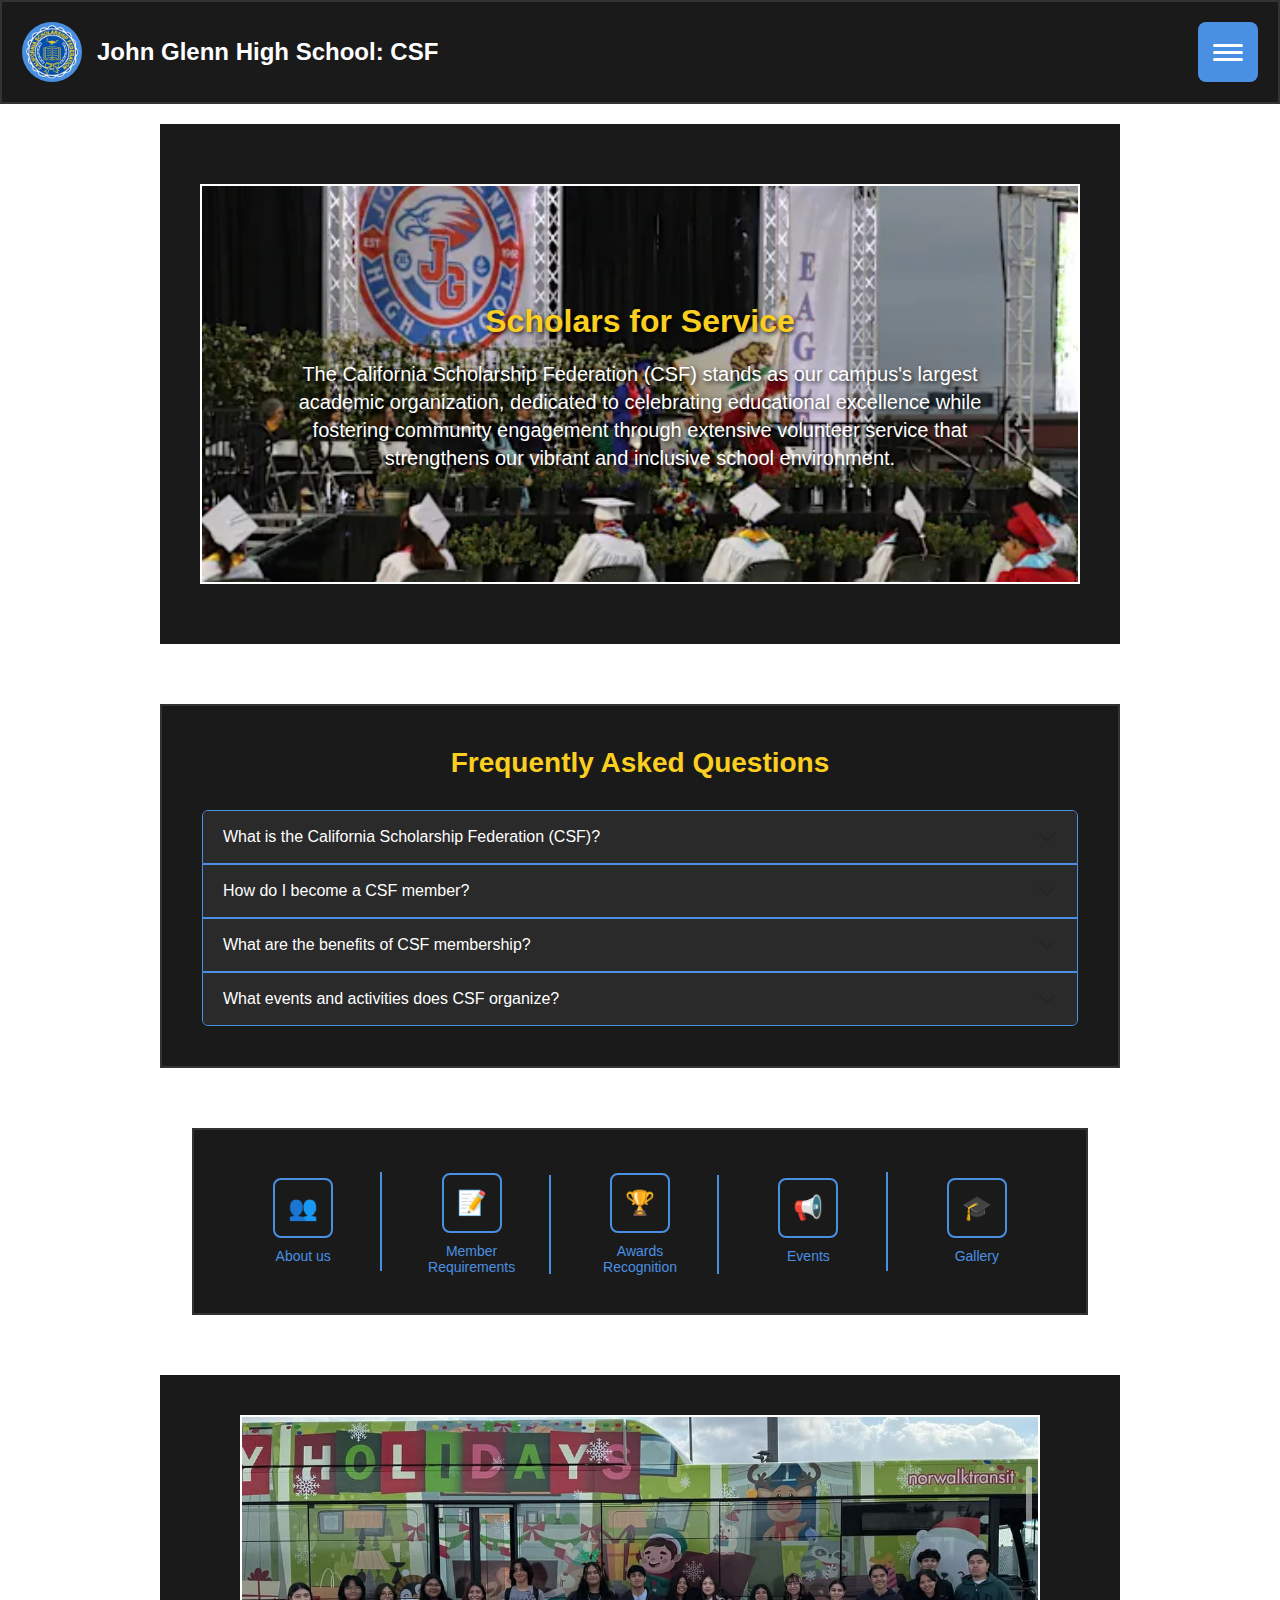
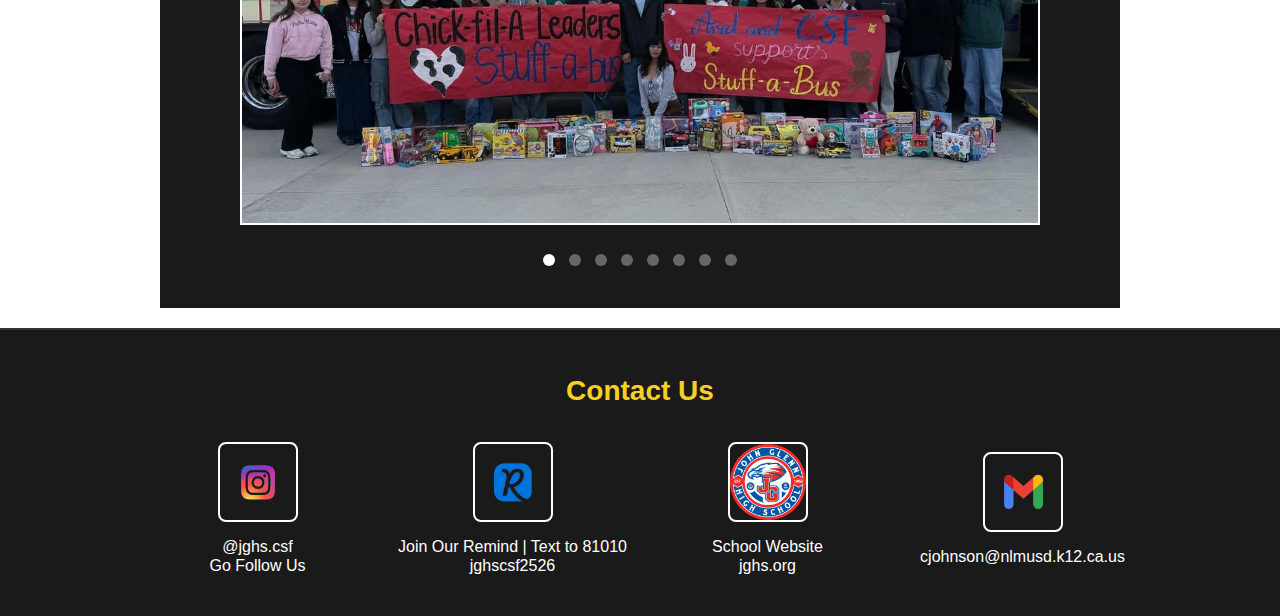
<file: index.html>
<!DOCTYPE html>
<html lang="en">
<head>
    <meta charset="UTF-8">
    <meta name="viewport" content="width=device-width, initial-scale=1.0">
    <meta name="description" content="CSF hub - Get to know cabinet, understand membership requirements, Updates and Reminders for events">
    <meta name="keywords" content="CSF, California Scholarship Federation, Membership Requirements">
    <meta name="author" content="Robert Santiago">
    <title>John Glenn CSF</title>
    <link href="https://cdnjs.cloudflare.com/ajax/libs/bootstrap/5.1.3/css/bootstrap.min.css" rel="stylesheet">
    <link rel="stylesheet" href="styles.css">
</head>
<body>
    <div class="page-container">
        <!-- Header -->
        <div class="header">
            <div class="logo-section">
                <div class="logo"></div>
                <div class="logo-text">John Glenn High School: CSF</div>
            </div>
            <div class="menu-icon" onclick="toggleMenu()">
                <div class="menu-line"></div>
                <div class="menu-line"></div>
                <div class="menu-line"></div>
            </div>
        </div>

        <!-- Navigation Menu -->
        <div class="nav-menu" id="navMenu">
            <div class="nav-menu-header">
                <div class="nav-menu-title">Navigation</div>
                <button class="close-btn" onclick="toggleMenu()">&times;</button>
            </div>
            <ul class="nav-menu-items">
                <li class="nav-menu-item">
                    <a href="index.html" class="nav-menu-link">Home</a>
                </li>
                <li class="nav-menu-item">
                    <a href="#" class="nav-menu-link">About Us</a>
                </li>
                <li class="nav-menu-item">
                    <a href="#" class="nav-menu-link">Member Requirements</a>
                </li>
                <li class="nav-menu-item">
                    <a href="#" class="nav-menu-link">Awards Recognition</a>
                </li>
                <li class="nav-menu-item">
                    <a href="calender.html" class="nav-menu-link">Events</a>
                </li>
                <li class="nav-menu-item">
                    <a href="gallery.html" class="nav-menu-link">Gallery</a>
                </li>
                <li class="nav-menu-item">
                    <a href="https://www.csf-cjsf.org/" target="_blank" class="nav-menu-link">CSF Official Site</a>
                </li>
                <li class="nav-menu-item">
                    <a href="form.html" class="nav-menu-link">Contact</a>
                </li>
            </ul>
        </div>

        <!-- Overlay -->
        <div class="overlay" id="overlay" onclick="toggleMenu()"></div>

        <!-- Main Content -->
        <div class="main-content">
            <!-- Mission Statement -->
            <div class="mission-section">
                <div class="mission-box">
                    <div class="mission-content">
                        <div class="mission-title">Scholars for Service</div>
                        <div class="mission-subtitle">The California Scholarship Federation (CSF) stands as our campus's largest academic organization, dedicated to celebrating educational excellence while fostering community engagement through extensive volunteer service that strengthens our vibrant and inclusive school environment.</div>
                    </div>
                </div>
            </div>

            <!-- Bootstrap Accordion Section -->
            <div class="accordion-section" style="background-color: #1a1a1a; padding: 40px; width: min(75%, 1200px); margin: 20px auto; border: 2px solid #333;">
                <h2 style="color: #fbcf20; text-align: center; margin-bottom: 30px; font-size: 28px; font-weight: bold;">Frequently Asked Questions</h2>
                <div class="accordion" id="csfAccordion">
                    <div class="accordion-item" style="background-color: #2a2a2a; border: 1px solid #4a90e2;">
                        <h2 class="accordion-header" id="headingOne">
                            <button class="accordion-button collapsed" type="button" data-bs-toggle="collapse" data-bs-target="#collapseOne" aria-expanded="false" aria-controls="collapseOne" style="background-color: #2a2a2a; color: white; border: none;">
                                What is the California Scholarship Federation (CSF)?
                            </button>
                        </h2>
                        <div id="collapseOne" class="accordion-collapse collapse" aria-labelledby="headingOne" data-bs-parent="#csfAccordion">
                            <div class="accordion-body" style="background-color: #333; color: white;">
                                The California Scholarship Federation is a statewide academic honor society that recognizes and encourages academic achievement among high school students. Our John Glenn chapter focuses on promoting scholarship, service, and leadership within our school community.
                            </div>
                        </div>
                    </div>
                    <div class="accordion-item" style="background-color: #2a2a2a; border: 1px solid #4a90e2;">
                        <h2 class="accordion-header" id="headingTwo">
                            <button class="accordion-button collapsed" type="button" data-bs-toggle="collapse" data-bs-target="#collapseTwo" aria-expanded="false" aria-controls="collapseTwo" style="background-color: #2a2a2a; color: white; border: none;">
                                How do I become a CSF member?
                            </button>
                        </h2>
                        <div id="collapseTwo" class="accordion-collapse collapse" aria-labelledby="headingTwo" data-bs-parent="#csfAccordion">
                            <div class="accordion-body" style="background-color: #333; color: white;">
                                To become a CSF member, you must maintain a qualifying GPA based on points earned from your grades (A=3 points, B=1 point). You need at least 10 points per semester from academic courses, with specific requirements for different grade levels. Additionally, you must complete community service hours each semester.
                            </div>
                        </div>
                    </div>
                    <div class="accordion-item" style="background-color: #2a2a2a; border: 1px solid #4a90e2;">
                        <h2 class="accordion-header" id="headingThree">
                            <button class="accordion-button collapsed" type="button" data-bs-toggle="collapse" data-bs-target="#collapseThree" aria-expanded="false" aria-controls="collapseThree" style="background-color: #2a2a2a; color: white; border: none;">
                                What are the benefits of CSF membership?
                            </button>
                        </h2>
                        <div id="collapseThree" class="accordion-collapse collapse" aria-labelledby="headingThree" data-bs-parent="#csfAccordion">
                            <div class="accordion-body" style="background-color: #333; color: white;">
                                CSF membership provides recognition of academic achievement, leadership opportunities, community service experiences, networking with other high-achieving students, and eligibility for CSF scholarships. Members also receive special recognition at graduation and on transcripts.
                            </div>
                        </div>
                    </div>
                    <div class="accordion-item" style="background-color: #2a2a2a; border: 1px solid #4a90e2;">
                        <h2 class="accordion-header" id="headingFour">
                            <button class="accordion-button collapsed" type="button" data-bs-toggle="collapse" data-bs-target="#collapseFour" aria-expanded="false" aria-controls="collapseFour" style="background-color: #2a2a2a; color: white; border: none;">
                                What events and activities does CSF organize?
                            </button>
                        </h2>
                        <div id="collapseFour" class="accordion-collapse collapse" aria-labelledby="headingFour" data-bs-parent="#csfAccordion">
                            <div class="accordion-body" style="background-color: #333; color: white;">
                                Our CSF chapter organizes various activities including community service projects, educational field trips (like our popular San Diego Zoo trips), fundraising events, academic recognition ceremonies, and social gatherings for members. We also participate in statewide CSF conventions and competitions.
                            </div>
                        </div>
                    </div>
                </div>
            </div>

            <!-- Navigation Icons -->
            <div class="nav-icons">
                <div class="nav-container">
                    <a href="#" class="nav-item">
                        <div class="nav-icon">👥</div>
                        <div class="nav-label">About us</div>
                    </a>
                    <a href="form.html" class="nav-item">
                        <div class="nav-icon">📝</div>
                        <div class="nav-label">Member Requirements</div>
                    </a>
                    <a href="#" class="nav-item">
                        <div class="nav-icon">🏆</div>
                        <div class="nav-label">Awards <br> Recognition</div>
                    </a>
                    <a href="calender.html" class="nav-item">
                        <div class="nav-icon">📢</div>
                        <div class="nav-label">Events</div>
                    </a>
                    <a href="gallery.html" class="nav-item">
                        <div class="nav-icon">🎓</div>
                        <div class="nav-label">Gallery</div>
                    </a>
                </div>
            </div>

            <!-- Slideshow -->
            <div class="slideshow-section">
                <div class="slideshow-nav prev" onclick="previousSlide()">‹</div>
                <div class="slideshow-content">
                    <div class="slideshow-box">
                        <div class="slide slide-1 active"></div>
                        <div class="slide slide-2"></div>
                        <div class="slide slide-3"></div>
                        <div class="slide slide-4"></div>
                        <div class="slide slide-5"></div>
                        <div class="slide slide-6"></div>
                        <div class="slide slide-7"></div>
                        <div class="slide slide-8"></div>
                    </div>
                    <div class="slideshow-dots">
                        <div class="dot active" onclick="currentSlide(1)"></div>
                        <div class="dot" onclick="currentSlide(2)"></div>
                        <div class="dot" onclick="currentSlide(3)"></div>
                        <div class="dot" onclick="currentSlide(4)"></div>
                        <div class="dot" onclick="currentSlide(5)"></div>
                        <div class="dot" onclick="currentSlide(6)"></div>
                        <div class="dot" onclick="currentSlide(7)"></div>
                        <div class="dot" onclick="currentSlide(8)"></div>
                    </div>
                </div>
                <div class="slideshow-nav next" onclick="nextSlide()">›</div>
            </div>
        </div>

        <!-- Contact Section - Footer -->
        <div class="contact-section">
            <div class="contact-title">Contact Us</div>
            <div class="contact-items">
                <a href="https://www.instagram.com/jghs.csf/" target="_blank" class="contact-item">
                    <div class="contact-icon instagram">
                        <span style="display: none;">📷</span>
                    </div>
                    <div class="contact-label">@jghs.csf<br>Go Follow Us</div>
                </a>
                <a href="https://www.remind.com/" target="_blank" class="contact-item">
                    <div class="contact-icon remind">
                        <span style="display: none;">💬</span>
                    </div>
                    <div class="contact-label">Join Our Remind | Text to 81010<br>jghscsf2526</div>
                </a>
                <a href="https://jghs.org" target="_blank" class="contact-item">
                    <div class="contact-icon website">
                        <span style="display: none;">🌐</span>
                    </div>
                    <div class="contact-label">School Website<br>jghs.org</div>
                </a>
                <a href="mailto:cjohnson@nlmusd.k12.ca.us" class="contact-item">
                    <div class="contact-icon email">
                        <span></span>
                    </div>
                    <div class="contact-label">cjohnson@nlmusd.k12.ca.us</div>
                </a>
            </div>
        </div>
    </div>

    <script src="https://cdnjs.cloudflare.com/ajax/libs/bootstrap/5.1.3/js/bootstrap.bundle.min.js"></script>
    <script src="script.js"></script>
</body>
</html>
</file>
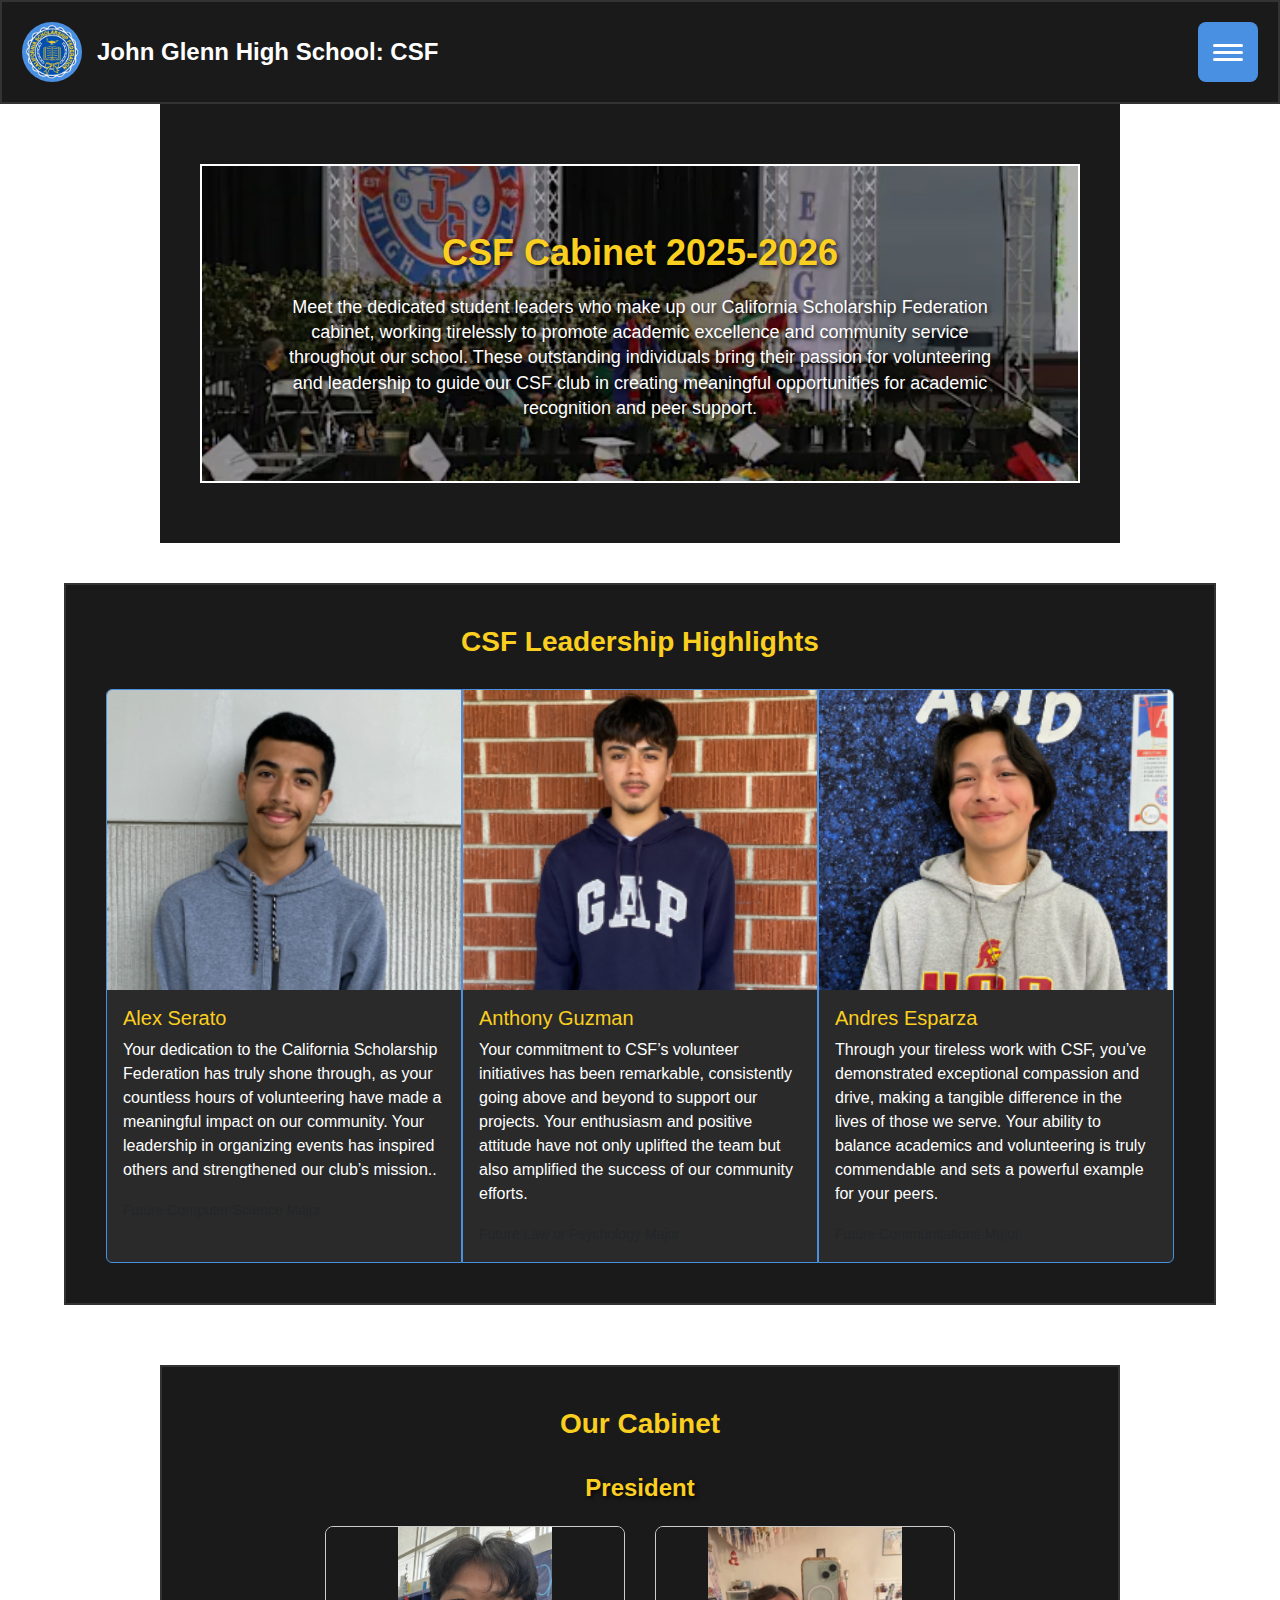
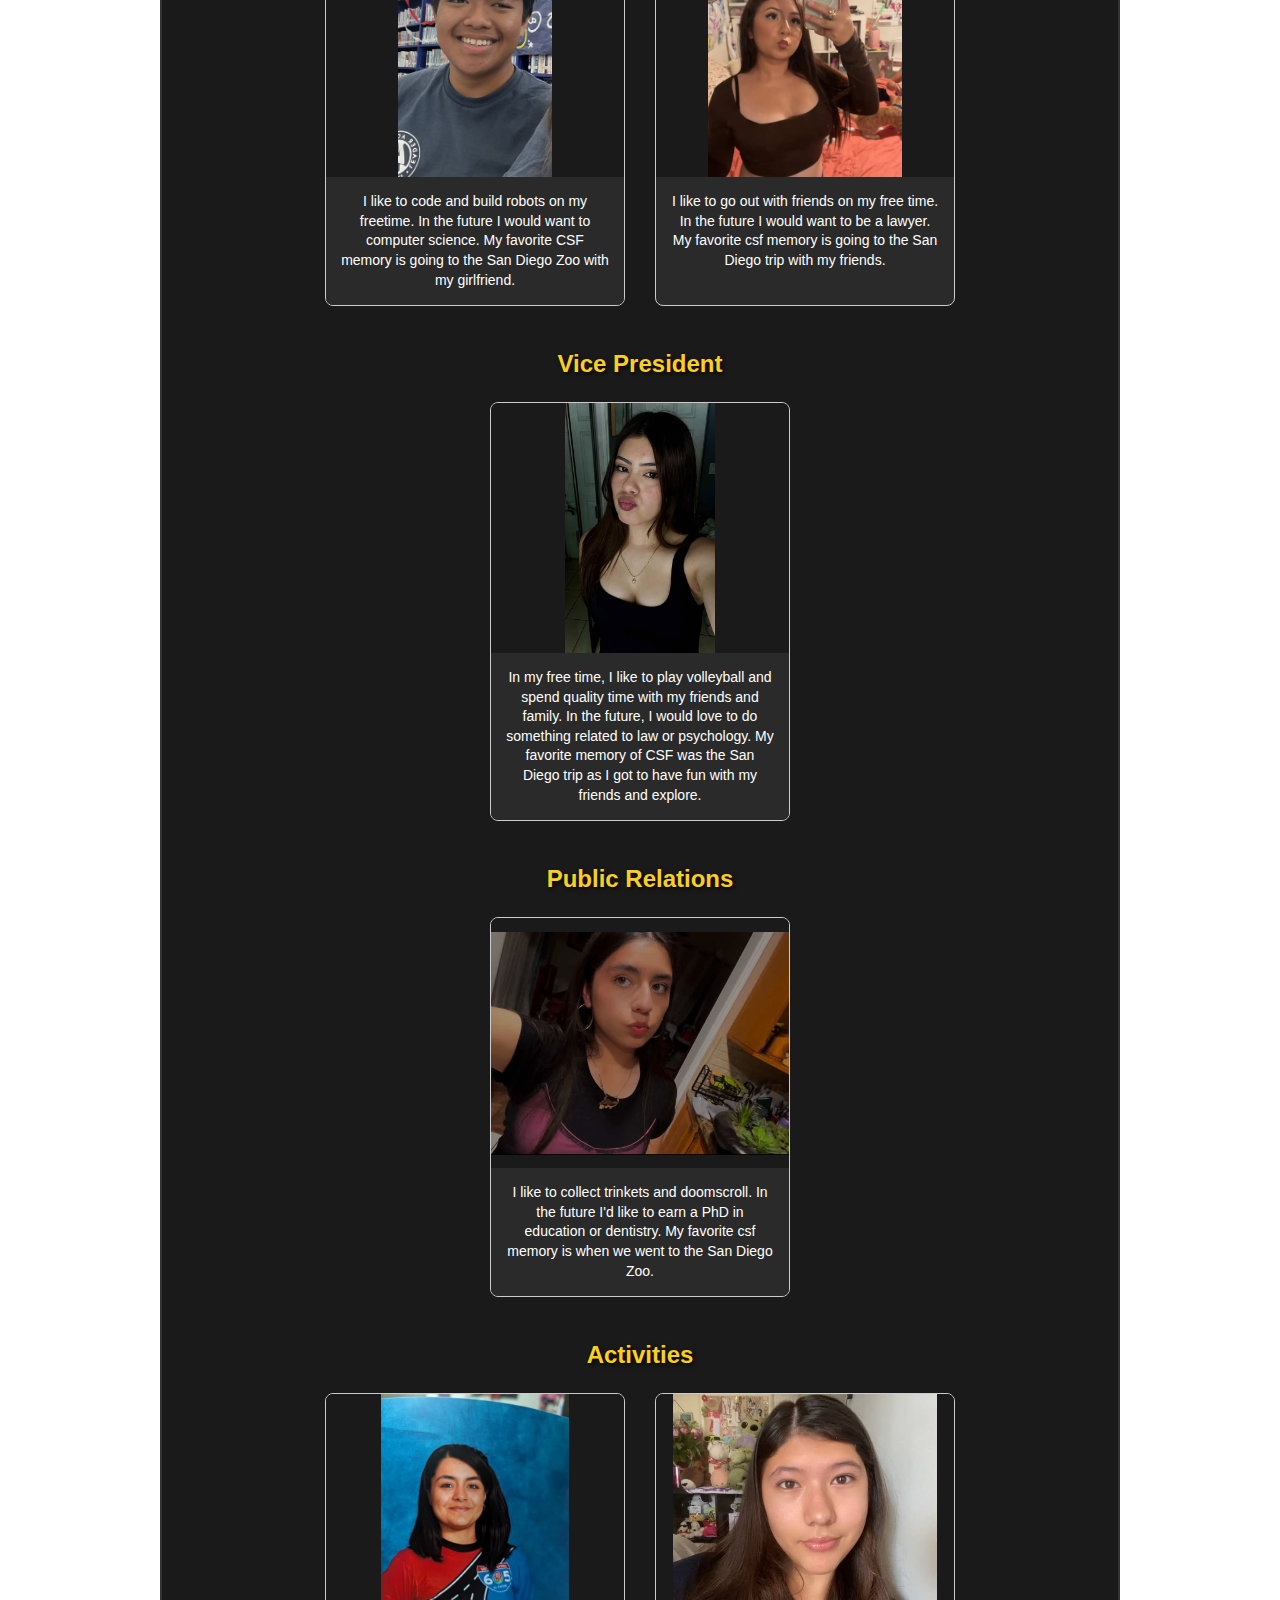
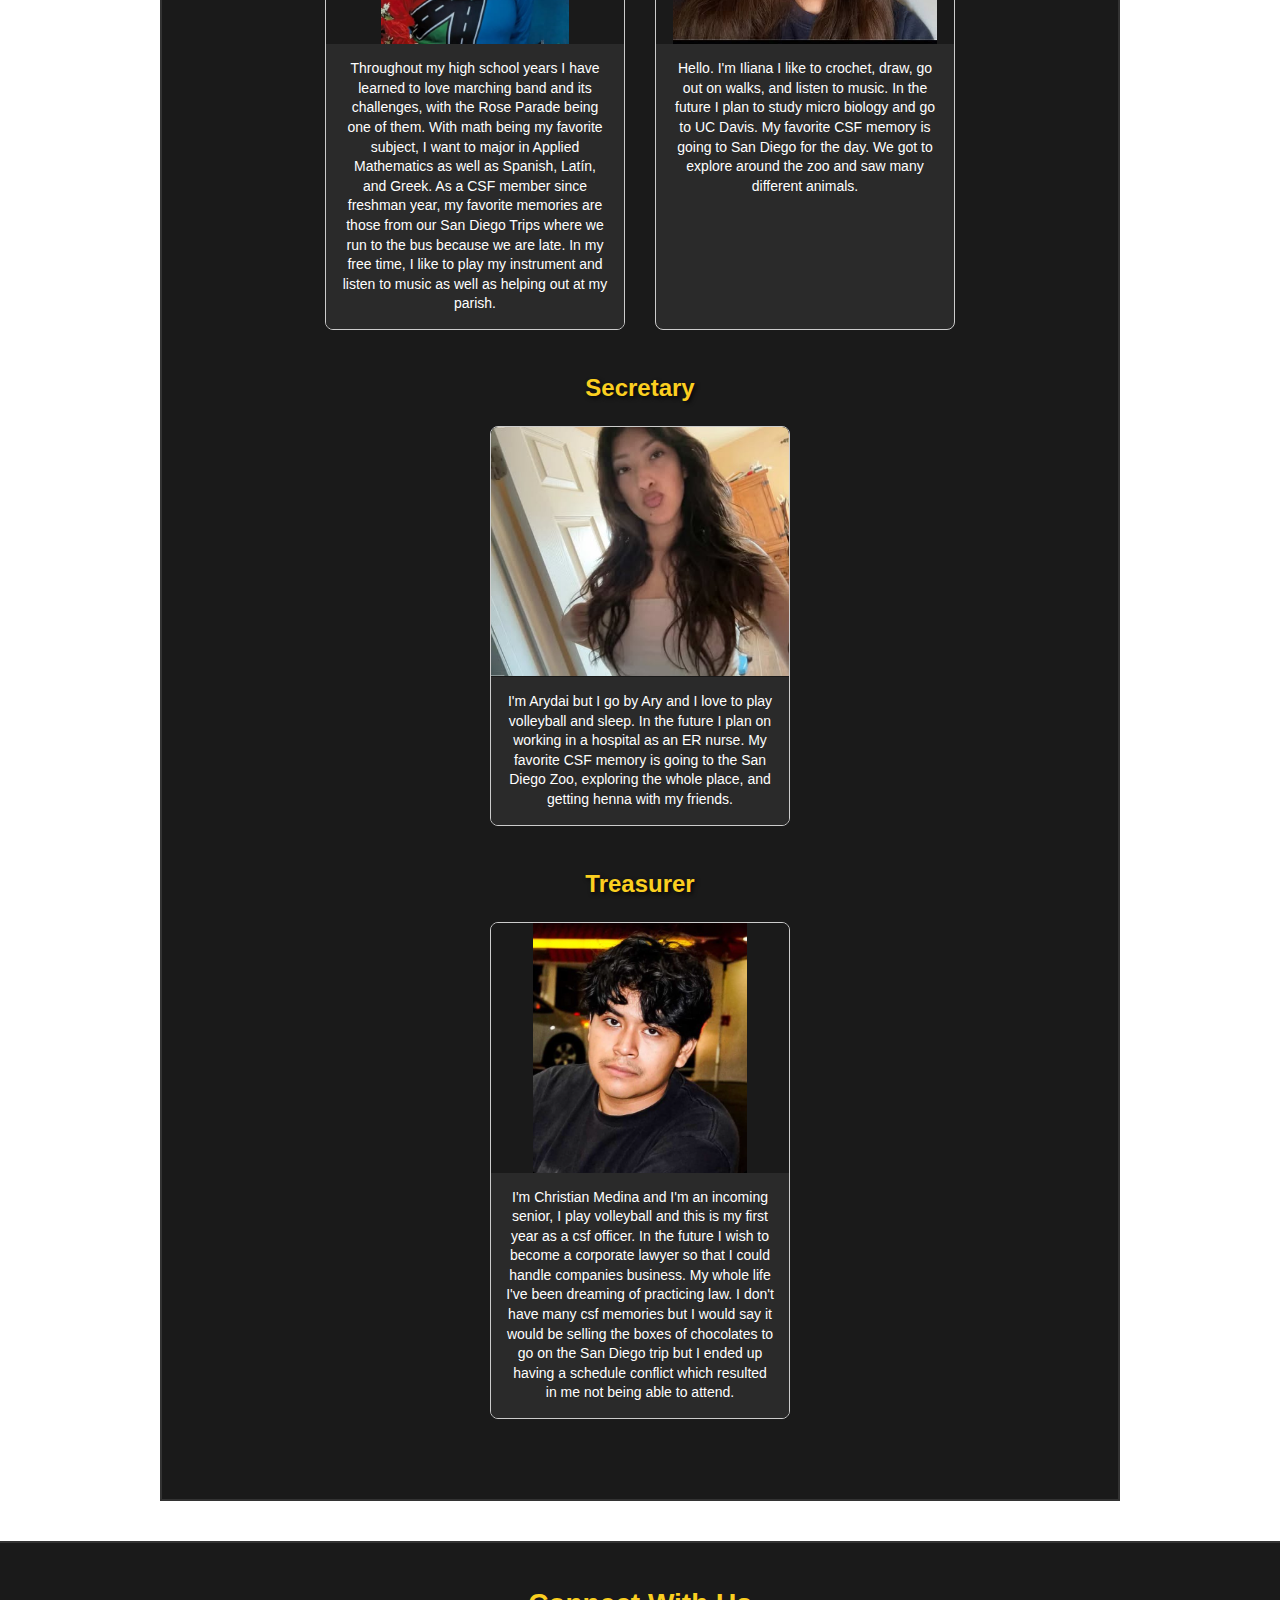
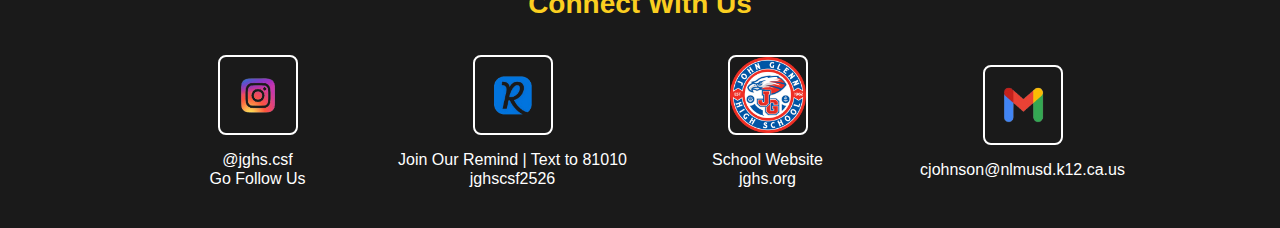
<file: gallery.html>
<!DOCTYPE html>
<html lang="en">
<head>
    <meta charset="UTF-8">
    <meta name="viewport" content="width=device-width, initial-scale=1.0">
    <meta name="description" content="CSF Gallery - Photos of events, awards, and activities from John Glenn High School's California Scholarship Federation">
    <meta name="keywords" content="CSF, California Scholarship Federation, Gallery, Photos, Events, John Glenn High School">
    <meta name="author" content="Robert Santiago">
    <title>Gallery - John Glenn CSF</title>
    <link href="https://cdnjs.cloudflare.com/ajax/libs/bootstrap/5.1.3/css/bootstrap.min.css" rel="stylesheet">
    <link rel="stylesheet" href="styles.css">
</head>
<body>
    <div class="page-container">
        <!-- Header -->
        <div class="header">
            <div class="logo-section">
                <div class="logo"></div>
                <div class="logo-text">John Glenn High School: CSF</div>
            </div>
            <div class="menu-icon" onclick="toggleMenu()">
                <div class="menu-line"></div>
                <div class="menu-line"></div>
                <div class="menu-line"></div>
            </div>
        </div>

        <!-- Navigation Menu -->
        <div class="nav-menu" id="navMenu">
            <div class="nav-menu-header">
                <div class="nav-menu-title">Navigation</div>
                <button class="close-btn" onclick="toggleMenu()">&times;</button>
            </div>
            <ul class="nav-menu-items">
                <li class="nav-menu-item">
                    <a href="index.html" class="nav-menu-link">Home</a>
                </li>
                <li class="nav-menu-item">
                    <a href="#" class="nav-menu-link">About Us</a>
                </li>
                <li class="nav-menu-item">
                    <a href="#" class="nav-menu-link">Member Requirements</a>
                </li>
                <li class="nav-menu-item">
                    <a href="#" class="nav-menu-link">Awards Recognition</a>
                </li>
                <li class="nav-menu-item">
                    <a href="calender.html" class="nav-menu-link">Events</a>
                </li>
                <li class="nav-menu-item">
                    <a href="gallery.html" class="nav-menu-link">Gallery</a>
                </li>
                <li class="nav-menu-item">
                    <a href="#" class="nav-menu-link">Committee</a>
                </li>
                <li class="nav-menu-item">
                    <a href="https://www.csf-cjsf.org/" target="_blank" class="nav-menu-link">CSF Official Site</a>
                </li>
                <li class="nav-menu-item">
                    <a href="form.html" class="nav-menu-link">Contact</a>
                </li>
            </ul>
        </div>

        <!-- Overlay -->
        <div class="overlay" id="overlay" onclick="toggleMenu()"></div>

        <!-- Main Content -->
        <div class="main-content">
            <!-- Page Header -->
            <div class="page-header">
                <div class="page-header-box">
                    <div class="page-header-content">
                        <div class="page-header-title">CSF Cabinet 2025-2026</div>
                        <div class="page-header-subtitle">Meet the dedicated student leaders who make up our California Scholarship Federation cabinet, working tirelessly to promote academic excellence and community service throughout our school. These outstanding individuals bring their passion for volunteering and leadership to guide our CSF club in creating meaningful opportunities for academic recognition and peer support.</div>
                    </div>
                </div>
            </div>

            <!-- Bootstrap Card Group Section -->
            <div class="card-group-section" style="background-color: #1a1a1a; padding: 40px; width: min(90%, 1200px); margin: 20px auto; border: 2px solid #333;">
                <h2 style="color: #fbcf20; text-align: center; margin-bottom: 30px; font-size: 28px; font-weight: bold;">CSF Leadership Highlights</h2>
                <div class="card-group">
                    <div class="card" style="background-color: #2a2a2a; border: 1px solid #4a90e2;">
                        <img src="Spotlight1.png" class="card-img-top" alt="Alex Spotlight" style="height: 300px; object-fit: cover;">
                        <div class="card-body" style="color: white;">
                            <h5 class="card-title" style="color: #fbcf20;">Alex Serato</h5>
                            <p class="card-text">Your dedication to the California Scholarship Federation has truly shone through, as your countless hours of volunteering have made a meaningful impact on our community. Your leadership in organizing events has inspired others and strengthened our club’s mission..</p>
                            <p class="card-text"><small class="text-muted">Future Computer Science Major</small></p>
                        </div>
                    </div>
                    <div class="card" style="background-color: #2a2a2a; border: 1px solid #4a90e2;">
                        <img src="Spotlight2.png" class="card-img-top" alt="Anthony Spotlight" style="height: 300px; object-fit: cover;">
                        <div class="card-body" style="color: white;">
                            <h5 class="card-title" style="color: #fbcf20;">Anthony Guzman</h5>
                            <p class="card-text">Your commitment to CSF’s volunteer initiatives has been remarkable, consistently going above and beyond to support our projects. Your enthusiasm and positive attitude have not only uplifted the team but also amplified the success of our community efforts.</p>
                            <p class="card-text"><small class="text-muted">Future Law or Psychology Major</small></p>
                        </div>
                    </div>
                    <div class="card" style="background-color: #2a2a2a; border: 1px solid #4a90e2;">
                        <img src="Spotlight3.png" class="card-img-top" alt="Andres Spotlight" style="height: 300px; object-fit: cover;">
                        <div class="card-body" style="color: white;">
                            <h5 class="card-title" style="color: #fbcf20;">Andres Esparza</h5>
                            <p class="card-text">Through your tireless work with CSF, you’ve demonstrated exceptional compassion and drive, making a tangible difference in the lives of those we serve. Your ability to balance academics and volunteering is truly commendable and sets a powerful example for your peers.</p>
                            <p class="card-text"><small class="text-muted">Future Communitations Major</small></p>
                        </div>
                    </div>
                </div>
            </div>

            <!-- Image Gallery Section -->
            <div class="gallery-section">
                <div class="gallery-container">
                    <h2 class="gallery-title">Our Cabinet</h2>
                    
                    <div class="officer-title">President</div>
                    <div class="officer-row">
                        <div class="gallery">
                            <a target="_blank" href="gallery1.jpg">
                                <img src="Robert.jpg" alt="CSF President Robert" width="600" height="400">
                            </a>
                            <div class="desc">I like to code and build robots on my freetime. In the future I would want to computer science. My favorite CSF memory is going to the San Diego Zoo with my girlfriend.</div>
                        </div>
                        <div class="gallery">
                            <a target="_blank" href="gallery2.jpg">
                                <img src="Allison.jpg" alt="CSF Member Allison" width="600" height="400">
                            </a>
                            <div class="desc">I like to go out with friends on my free time. In the future I would want to be a lawyer. My favorite csf memory is going to the San Diego trip with my friends.</div>
                        </div>
                    </div>

                    <div class="officer-title">Vice President</div>
                    <div class="officer-row">
                        <div class="gallery">
                            <a target="_blank" href="gallery3.jpg">
                                <img src="Dayana.jpg" alt="CSF Vice President Dayana" width="600" height="400">
                            </a>
                            <div class="desc">In my free time, I like to play volleyball and spend quality time with my friends and family. In the future, I would love to do something related to law or psychology. My favorite memory of CSF was the San Diego trip as I got to have fun with my friends and explore.</div>
                        </div>
                    </div>

                    <div class="officer-title">Public Relations</div>
                    <div class="officer-row">
                        <div class="gallery">
                            <a target="_blank" href="gallery4.jpg">
                                <img src="AllisonPineda.jpg" alt="CSF Public Relations Allison" width="600" height="400">
                            </a>
                            <div class="desc">I like to collect trinkets and doomscroll. In the future I'd like to earn a PhD in education or dentistry. My favorite csf memory is when we went to the San Diego Zoo.</div>
                        </div>
                    </div>

                    <div class="officer-title">Activities</div>
                    <div class="officer-row">
                        <div class="gallery">
                            <a target="_blank" href="gallery5.jpg">
                                <img src="Daniela.jpg" alt="CSF Activities Daniela" width="600" height="400">
                            </a>
                            <div class="desc">Throughout my high school years I have learned to love marching band and its challenges, with the Rose Parade being one of them. With math being my favorite subject, I want to major in Applied Mathematics as well as Spanish, Latín, and Greek. As a CSF member since freshman year, my favorite memories are those from our San Diego Trips where we run to the bus because we are late. In my free time, I like to play my instrument and listen to music as well as helping out at my parish.</div>
                        </div>
                        <div class="gallery">
                            <a target="_blank" href="gallery6.jpg">
                                <img src="Iliana.jpg" alt="CSF Activities Iliana" width="600" height="400">
                            </a>
                            <div class="desc">Hello. I'm Iliana I like to crochet, draw, go out on walks, and listen to music. In the future I plan to study micro biology and go to UC Davis. My favorite CSF memory is going to San Diego for the day. We got to explore around the zoo and saw many different animals.</div>
                        </div>
                    </div>

                    <div class="officer-title">Secretary</div>
                    <div class="officer-row">
                        <div class="gallery">
                            <a target="_blank" href="gallery7.jpg">
                                <img src="Arydani.jpg" alt="CSF Secretary Arydani" width="600" height="400">
                            </a>
                            <div class="desc">I'm Arydai but I go by Ary and I love to play volleyball and sleep. In the future I plan on working in a hospital as an ER nurse. My favorite CSF memory is going to the San Diego Zoo, exploring the whole place, and getting henna with my friends.</div>
                        </div>
                    </div>

                    <div class="officer-title">Treasurer</div>
                    <div class="officer-row">
                        <div class="gallery">
                            <a target="_blank" href="gallery8.jpg">
                                <img src="Christan.png" alt="CSF Treasury Christian" width="600" height="400">
                            </a>
                            <div class="desc">I'm Christian Medina and I'm an incoming senior, I play volleyball and this is my first year as a csf officer. In the future I wish to become a corporate lawyer so that I could handle companies business. My whole life I've been dreaming of practicing law. I don't have many csf memories but I would say it would be selling the boxes of chocolates to go on the San Diego trip but I ended up having a schedule conflict which resulted in me not being able to attend.</div>
                        </div>
                    </div>
                </div>
            </div>

        <!-- Contact Section - Footer -->
        <div class="contact-section">
            <div class="contact-title">Connect With Us</div>
            <div class="contact-items">
                <a href="https://www.instagram.com/jghs.csf/" target="_blank" class="contact-item">
                    <div class="contact-icon instagram">
                        <span style="display: none;">📷</span>
                    </div>
                    <div class="contact-label">@jghs.csf<br>Go Follow Us</div>
                </a>
                <a href="https://www.remind.com/" target="_blank" class="contact-item">
                    <div class="contact-icon remind">
                        <span style="display: none;">💬</span>
                    </div>
                    <div class="contact-label">Join Our Remind | Text to 81010<br>jghscsf2526</div>
                </a>
                <a href="https://jghs.org" target="_blank" class="contact-item">
                    <div class="contact-icon website">
                        <span style="display: none;">🌐</span>
                    </div>
                    <div class="contact-label">School Website<br>jghs.org</div>
                </a>
                <a href="mailto:cjohnson@nlmusd.k12.ca.us" class="contact-item">
                    <div class="contact-icon email">
                        <span></span>
                    </div>
                    <div class="contact-label">cjohnson@nlmusd.k12.ca.us</div>
                </a>
            </div>
        </div>
    </div>

    <script src="https://cdnjs.cloudflare.com/ajax/libs/bootstrap/5.1.3/js/bootstrap.bundle.min.js"></script>
    <script src="script.js"></script>

</body>
</html>
</file>
<file: styles.css>
* {
        margin: 0;
        padding: 0;
        box-sizing: border-box;
    }

    body {
        font-family: Arial, sans-serif;
        background-color: white;
        color: white;
        margin: 0;
        padding: 0;
        display: flex;
        flex-direction: column;
        min-height: 100vh;
    }

    .page-container {
        display: grid;
        grid-template-rows: auto 1fr auto;
        min-height: 20vh;
        background-color: white;
    }

    /* Header */
    .header {
        background-color: #1a1a1a;
        padding: 20px;
        display: flex;
        justify-content: space-between;
        align-items: center;
        width: 100%;
        box-sizing: border-box;
        border: 2px solid #333;
        min-height: 84px;
    }

    .logo-section {
        display: flex;
        align-items: center;
        gap: 15px;
        flex-shrink: 0;
    }

    .logo {
        width: 60px;
        height: 60px;
        background-color: #4a90e2;
        border-radius: 50%;
        background-image: url('csflogo.png');
        background-size: cover;
        background-position: center;
        flex-shrink: 0;
    }

    .logo-text {
        font-size: clamp(18px, 4vw, 24px);
        font-weight: bold;
        color: white;
        cursor: pointer;
        transition: color 0.3s ease;
        position: relative;
        white-space: nowrap;
    }

    .logo-text:hover {
        color: #fbcf20;
    }

    .menu-icon {
        width: 60px;
        height: 60px;
        background-color: #4a90e2;
        border-radius: 8px;
        display: flex;
        flex-direction: column;
        justify-content: center;
        align-items: center;
        gap: 4px;
        cursor: pointer;
        transition: background-color 0.3s ease;
        flex-shrink: 0;
    }

    .menu-icon:hover {
        background-color: #357abd;
    }

    .menu-line {
        width: 30px;
        height: 3px;
        background-color: white;
        border-radius: 2px;
    }

    /* Navigation Menu */
    .nav-menu {
        position: fixed;
        top: 0;
        right: -300px;
        width: min(300px, 90vw);
        height: 100vh;
        background-color: #1a1a1a;
        border-left: 2px solid #333;
        transition: right 0.3s ease;
        z-index: 1000;
        padding: 20px;
        box-sizing: border-box;
    }

    .nav-menu.open {
        right: 0;
    }

    .nav-menu-header {
        display: flex;
        justify-content: space-between;
        align-items: center;
        margin-bottom: 30px;
        padding-bottom: 20px;
        border-bottom: 1px solid #333;
    }

    .nav-menu-title {
        font-size: 20px;
        color: white;
        font-weight: bold;
    }

    .close-btn {
        background: none;
        border: none;
        color: white;
        font-size: 24px;
        cursor: pointer;
        padding: 5px;
    }

    .nav-menu-items {
        list-style: none;
        padding: 0;
        margin: 0;
    }

    .nav-menu-item {
        margin-bottom: 20px;
    }

    .nav-menu-link {
        color: white;
        text-decoration: none;
        font-size: 16px;
        padding: 10px 0;
        display: block;
        border-bottom: 1px solid #333;
        transition: color 0.3s ease;
    }

    .nav-menu-link:hover {
        color: #4a90e2;
    }

    /* Main Content Area */
    .main-content {
        display: flex;
        flex-direction: column;
        gap: 20px;
        flex: 1;
        margin-top: 0; 
        padding-top: 0; 
    }

    /* Overlay */
    .overlay {
        position: fixed;
        top: 0;
        left: 0;
        width: 100%;
        height: 100vh;
        background-color: rgba(0, 0, 0, 0.5);
        z-index: 999;
        display: none;
    }

    .overlay.open {
        display: block;
    }

    /* Page Header (for new pages) */
    .page-header {
        background-color: #1a1a1a;
        padding: clamp(30px, 8vw, 60px) clamp(20px, 5vw, 40px);
        text-align: center;
        width: min(75%, 1200px);
        margin: 0 auto; 
        box-sizing: border-box;
    }

    .page-header-box {
        border: 2px solid white;
        padding: clamp(30px, 8vw, 60px) clamp(20px, 10vw, 80px);
        display: flex;
        background-color: rgba(0, 0, 0, 0.3);
        background-image: url('graduation.jpg');
        background-size: cover;
        background-position: center;
        background-blend-mode: overlay;
        margin: 0 auto;
        position: relative;
        min-height: clamp(200px, 40vw, 300px);
        flex-direction: column;
        justify-content: center;
        align-items: center;
    }

    .page-header-content {
        position: relative;
        z-index: 2;
    }

    .page-header-title {
        font-size: clamp(28px, 7vw, 36px);
        font-weight: bold;
        margin-bottom: 15px;
        color: #fbcf20;
        text-shadow: 2px 2px 4px rgba(0,0,0,0.8);
    }

    .page-header-subtitle {
        font-size: clamp(16px, 4vw, 18px);
        font-weight: normal;
        text-shadow: 2px 2px 4px rgba(0,0,0,0.8);
        line-height: 1.4;
    }

    /* Mission Statement */
    .mission-section {
        background-color: #1a1a1a;
        padding: clamp(30px, 8vw, 60px) clamp(20px, 5vw, 40px);
        text-align: center;
        width: min(75%, 1200px);
        margin: 20px auto;
        box-sizing: border-box;
        background-size: cover;
        background-position: center;
        background-blend-mode: overlay;
    }

    .mission-box {
        border: 2px solid white;
        padding: clamp(30px, 8vw, 60px) clamp(20px, 10vw, 80px);
        display: flex;
        background-color: transparent;
        background-image: url('graduation.jpg');
        background-size: cover;
        background-position: center;
        background-blend-mode: overlay;
        margin: 0 auto;
        position: relative;
        min-height: clamp(250px, 50vw, 400px);
        flex-direction: column;
        justify-content: center;
        align-items: center;
    }

    .mission-content {
        position: relative;
        z-index: 2;
    }

    .mission-title {
        font-size: clamp(24px, 6vw, 32px);
        font-weight: bold;
        margin-bottom: 15px;
        color: #fbcf20;
        text-shadow: 2px 2px 4px rgba(0,0,0,0.8);
    }

    .mission-subtitle {
        font-size: clamp(16px, 4vw, 20px);
        font-weight: normal;
        text-shadow: 2px 2px 4px rgba(0,0,0,0.8);
        line-height: 1.4;
    }

    /* Form Styles */
    .form-section {
        background-color: #1a1a1a;
        padding: clamp(30px, 5vw, 40px);
        width: min(75%, 1200px);
        margin: 20px auto;
        box-sizing: border-box;
        border: 2px solid #333;
    }

    .form-container {
        max-width: 800px;
        margin: 0 auto;
    }

    .form-title {
        color: #fbcf20;
        font-size: clamp(24px, 5vw, 28px);
        margin-bottom: 30px;
        text-align: center;
        font-weight: bold;
    }

    .contact-form {
        display: grid;
        gap: 20px;
    }

    .form-group {
        display: flex;
        flex-direction: column;
    }

    .form-group label {
        color: white;
        font-size: 16px;
        margin-bottom: 8px;
        font-weight: bold;
    }

    .form-group input,
    .form-group select,
    .form-group textarea {
        padding: 12px;
        border: 2px solid #4a90e2;
        border-radius: 4px;
        background-color: #2a2a2a;
        color: white;
        font-size: 16px;
        font-family: Arial, sans-serif;
    }

    .form-group input:focus,
    .form-group select:focus,
    .form-group textarea:focus {
        outline: none;
        border-color: #fbcf20;
        background-color: #333;
    }

    .form-group textarea {
        resize: vertical;
        min-height: 120px;
    }

    .form-group select {
        cursor: pointer;
    }

    .form-group option {
        background-color: #2a2a2a;
        color: white;
    }

    .form-buttons {
        display: flex;
        gap: 15px;
        justify-content: center;
        margin-top: 20px;
        flex-wrap: wrap;
    }

    .btn-submit,
    .btn-reset {
        padding: 12px 30px;
        border: none;
        border-radius: 4px;
        font-size: 16px;
        font-weight: bold;
        cursor: pointer;
        transition: background-color 0.3s ease;
        min-width: 120px;
    }

    .btn-submit {
        background-color: #4a90e2;
        color: white;
    }

    .btn-submit:hover {
        background-color: #357abd;
    }

    .btn-reset {
        background-color: #666;
        color: white;
    }

    .btn-reset:hover {
        background-color: #555;
    }

    /* Quick Contact Info */
    .quick-contact {
        background-color: #1a1a1a;
        padding: clamp(20px, 5vw, 30px);
        width: min(75%, 1200px);
        margin: 20px auto;
        box-sizing: border-box;
        border: 2px solid #333;
    }

    .quick-contact-container {
        max-width: 800px;
        margin: 0 auto;
        text-align: center;
    }

    .quick-contact-title {
        color: #fbcf20;
        font-size: clamp(20px, 4vw, 24px);
        margin-bottom: 20px;
        font-weight: bold;
    }

    .quick-contact-items {
        display: grid;
        grid-template-columns: repeat(auto-fit, minmax(200px, 1fr));
        gap: 15px;
    }

    .quick-contact-item {
        color: white;
        font-size: 16px;
        padding: 10px;
        background-color: #2a2a2a;
        border-radius: 4px;
    }
    

    div.desc {
        padding: 15px;
        text-align: center;
        background-color: #2a2a2a;
        color: white;
        font-size: 14px;
        line-height: 1.4;
        min-height: 80px;
        display: flex;
        align-items: center;
        justify-content: center;
    }

 

    /* Navigation Icons */
    .nav-icons {
        background-color: #1a1a1a;
        padding: clamp(20px, 5vw, 30px);
        border: 2px solid #333;
        margin: 20px auto;
        width: min(70%, 1200px);
        box-sizing: border-box;
    }

    .nav-container {
        display: flex;
        justify-content: space-between;
        align-items: stretch;
        position: relative;
        min-height: 100px;
        flex-wrap: wrap;
        gap: 10px;
    }

    .nav-item {
        display: flex;
        flex-direction: column;
        align-items: center;
        justify-content: center;
        gap: 10px;
        color: #4a90e2;
        text-decoration: none;
        cursor: pointer;
        flex: 1;
        position: relative;
        min-width: 120px;
        padding: 10px;
    }

    .nav-item:not(:last-child)::after {
        content: '';
        position: absolute;
        right: 0;
        top: 10%;
        bottom: 10%;
        width: 2px;
        background-color: #4a90e2;
    }

    .nav-item:nth-child(2),
    .nav-item:nth-child(3) {
        transform: translateY(3px);
    }

    .nav-icon {
        width: clamp(50px, 10vw, 60px);
        height: clamp(50px, 10vw, 60px);
        border: 2px solid #4a90e2;
        border-radius: 8px;
        display: flex;
        align-items: center;
        justify-content: center;
        font-size: clamp(18px, 4vw, 24px);
        flex-shrink: 0;
    }

    .nav-label {
        font-size: clamp(12px, 2.5vw, 14px);
        text-align: center;
        line-height: 1.2;
    }

    /* Slideshow */
    .slideshow-section {
        background-color: #1a1a1a;
        padding: clamp(20px, 5vw, 40px);
        display: flex;
        align-items: center;
        justify-content: center;
        position: relative;
        width: min(75%, 1200px);
        margin: 20px auto;
        box-sizing: border-box;
    }

    .slideshow-nav {
        font-size: clamp(32px, 8vw, 48px);
        color: white;
        cursor: pointer;
        user-select: none;
        padding: 0 clamp(15px, 3vw, 30px);
        opacity: 0;
        transition: opacity 0.3s ease;
        position: absolute;
        top: 50%;
        transform: translateY(-50%);
        z-index: 10;
    }

    .slideshow-nav.prev {
        left: 10px;
    }

    .slideshow-nav.next {
        right: 10px;
    }

    .slideshow-section:hover .slideshow-nav {
        opacity: 1;
    }

    .slideshow-content {
        flex: 1;
        text-align: center;
        position: relative;
    }

    .slideshow-box {
        border: 2px solid white;
        padding: clamp(40px, 10vw, 80px) clamp(60px, 15vw, 120px);
        display: inline-block;
        background-color: #2a2a2a;
        width: 100%;
        max-width: 800px;
        min-height: clamp(250px, 50vw, 410px);
        position: relative;
        overflow: hidden;
    }

    .slide {
        display: none;
        width: 100%;
        height: 100%;
        background-size: cover;
        background-position: center;
        position: absolute;
        top: 0;
        left: 0;
        background-color: #3a3a3a;
    }

    .slide.active {
        display: block;
    }

    .slide-1 { background-image: url('slide1.jpg'); }
    .slide-2 { background-image: url('slide2.png'); }
    .slide-3 { background-image: url('slide3.jpg'); }
    .slide-4 { background-image: url('slide4.jpg'); }
    .slide-5 { background-image: url('slide5.jpg'); }
    .slide-6 { background-image: url('slide6.jpg'); }
    .slide-7 { background-image: url('slide7.jpg'); }
    .slide-8 { background-image: url('slide8.jpg'); }

    .slideshow-dots {
        display: flex;
        justify-content: center;
        gap: 10px;
        margin-top: 20px;
        flex-wrap: wrap;
    }

    .dot {
        width: 12px;
        height: 12px;
        border-radius: 50%;
        background-color: #666;
        cursor: pointer;
        margin: 2px;
    }

    .dot.active {
        background-color: white;
    }

    /* Contact Section - Footer */
    .contact-section {
        background-color: #1a1a1a;
        padding: clamp(30px, 5vw, 40px);
        width: 100%;
        box-sizing: border-box;
        border-top: 2px solid #333;
    }

    .contact-title {
        color: #fbcf20;
        font-size: clamp(22px, 5vw, 28px);
        margin-bottom: 30px;
        text-align: center;
        font-weight: bold;
    }

    .contact-items {
        display: flex;
        justify-content: space-between;
        align-items: center;
        width: 100%;
        max-width: 1000px;
        margin: 0 auto;
        flex-wrap: wrap;
        gap: 20px;
    }

    .contact-item {
        display: flex;
        flex-direction: column;
        align-items: center;
        justify-content: center;
        gap: 15px;
        color: white;
        text-decoration: none;
        flex: 1;
        min-width: 200px;
    }

    .contact-icon {
        width: clamp(60px, 12vw, 80px);
        height: clamp(60px, 12vw, 80px);
        border: 2px solid white;
        border-radius: 8px;
        display: flex;
        align-items: center;
        justify-content: center;
        font-size: clamp(24px, 5vw, 32px);
        flex-shrink: 0;
        background-size: contain;
        background-repeat: no-repeat;
        background-position: center;
    }

    .contact-icon.instagram {
        background-image: url('instagram-icon.png');
    }

    .contact-icon.remind {
        background-image: url('remind-icon.png');
    }

    .contact-icon.website {
        background-image: url('johnlgo.png');
    }

    .contact-icon.email{
        background-image: url('email-icon.png');
    }

    .contact-label {
        font-size: clamp(14px, 3vw, 16px);
        text-align: center;
        line-height: 1.2;
    }

    /* Responsive Design */
    @media (max-width: 1200px) {
        div.gallery {
            width: calc(50% - 40px);
        }
    }

    @media (max-width: 1024px) {
        .nav-container {
            flex-wrap: wrap;
            gap: 15px;
        }
        
        .nav-item {
            flex: 1 1 calc(50% - 15px);
            min-width: 140px;
        }
        
        .nav-item:not(:last-child)::after {
            display: none;
        }

        div.gallery {
            width: calc(50% - 40px);
        }
    }
/* Gallery Section */
    .gallery-section {
        background-color: #1a1a1a;
        padding: clamp(30px, 5vw, 40px);
        width: min(75%, 1200px);
        margin: 20px auto;
        box-sizing: border-box;
        border: 2px solid #333;
    }

    .gallery-container {
        max-width: 1000px;
        margin: 0 auto;
    }

    .gallery-title {
        color: #fbcf20;
        font-size: clamp(24px, 5vw, 28px);
        margin-bottom: 30px;
        text-align: center;
        font-weight: bold;
    }

    .officer-title {
        color: #fbcf20;
        font-size: 24px;
        font-weight: bold;
        text-align: center;
        margin: 40px 0 20px 0;
        text-shadow: 2px 2px 4px rgba(0,0,0,0.8);
        clear: both;
        width: 100%;
    }

    .officer-title:first-of-type {
        margin-top: 0;
    }

    .officer-row {
        display: flex;
        justify-content: center;
        gap: 30px;
        margin-bottom: 40px;
        flex-wrap: wrap;
    }

    .gallery {
        border: 1px solid #ccc;
        width: 300px;
        text-align: center;
        background-color: #2a2a2a;
        border-radius: 8px;
        overflow: hidden;
        transition: transform 0.3s ease, box-shadow 0.3s ease;
    }

    .gallery:hover {
        border: 1px solid #777;
        transform: translateY(-5px);
        box-shadow: 0 8px 20px rgba(0,0,0,0.3);
    }

    .gallery img {
        width: 100%;
        height: 250px;
        object-fit: contain;
        object-position: center;
        display: block;
        background-color: #1a1a1a;
    }

    /* Gallery Info Section */
    .gallery-info {
        background-color: #1a1a1a;
        padding: clamp(30px, 5vw, 40px);
        width: min(75%, 1200px);
        margin: 20px auto;
        box-sizing: border-box;
        border: 2px solid #333;
    }

    .gallery-info-container {
        max-width: 800px;
        margin: 0 auto;
        text-align: center;
    }

    .gallery-info-title {
        color: #fbcf20;
        font-size: clamp(24px, 5vw, 28px);
        margin-bottom: 25px;
        font-weight: bold;
    }

    .gallery-info-text {
        color: white;
        font-size: clamp(16px, 3.5vw, 18px);
        line-height: 1.6;
        margin-bottom: 20px;
        text-align: left;
    }

    .gallery-info-text:last-child {
        margin-bottom: 0;
    }

    /* Responsive Design */
    @media (max-width: 1200px) {
        div.gallery {
            width: calc(50% - 40px);
        }
    }

    @media (max-width: 1024px) {
        .nav-container {
            flex-wrap: wrap;
            gap: 15px;
        }
        
        .nav-item {
            flex: 1 1 calc(50% - 15px);
            min-width: 140px;
        }
        
        .nav-item:not(:last-child)::after {
            display: none;
        }

        div.gallery {
            width: calc(50% - 40px);
        }
    }

    @media (max-width: 768px) {
        .officer-row {
            flex-direction: column;
            align-items: center;
            gap: 20px;
        }

        .gallery {
            width: calc(100% - 40px);
            max-width: 350px;
        }

        .desc {
            padding: 25px 20px;
            min-height: 100px;
        }
    }

    @media (max-width: 480px) {
        .gallery {
            width: calc(100% - 20px);
        }

        .desc {
            padding: 20px 15px;
            min-height: 80px;
        }
    }

    /* Calendar.html css start*/

/* Calendar Section Specific Styles */
.calendar-section {
    background-color: #1a1a1a;
    padding: clamp(20px, 4vw, 40px);
    width: min(95%, 1200px);
    margin: clamp(10px, 2vw, 20px) auto;
    box-sizing: border-box;
    border: 2px solid #333;
}

.calendar-container {
    max-width: 1000px;
    margin: 0 auto;
}

.calendar-title {
    color: #fbcf20;
    font-size: clamp(18px, 4vw, 28px);
    margin-bottom: clamp(20px, 4vw, 30px);
    text-align: center;
    font-weight: bold;
}

.calendar-header {
    display: flex;
    justify-content: space-between;
    align-items: center;
    margin-bottom: clamp(20px, 4vw, 30px);
    flex-wrap: wrap;
    gap: clamp(15px, 3vw, 20px);
}

.month-navigation {
    display: flex;
    align-items: center;
    gap: clamp(15px, 3vw, 20px);
}

.nav-btn {
    background-color: #4a90e2;
    color: white;
    border: none;
    padding: clamp(8px, 2vw, 10px) clamp(12px, 3vw, 15px);
    border-radius: 5px;
    cursor: pointer;
    font-size: clamp(14px, 3vw, 18px);
    transition: background-color 0.3s ease;
    touch-action: manipulation;
}

.nav-btn:hover {
    background-color: #357abd;
}

.current-month {
    color: white;
    font-size: clamp(16px, 3.5vw, 24px);
    font-weight: bold;
    min-width: clamp(150px, 30vw, 200px);
    text-align: center;
}

.calendar-grid {
    display: grid;
    grid-template-columns: repeat(7, 1fr);
    gap: clamp(1px, 0.2vw, 2px);
    background-color: #333;
    border: 2px solid #333;
    width: 100%;
    max-width: 100%;
}

.calendar-day-header {
    background-color: #4a90e2;
    color: white;
    padding: clamp(8px, 2vw, 15px) clamp(3px, 1vw, 5px);
    text-align: center;
    font-weight: bold;
    font-size: clamp(10px, 2vw, 14px);
}

.calendar-day {
    background-color: #2a2a2a;
    color: white;
    min-height: clamp(50px, 10vh, 100px);
    padding: clamp(4px, 1vw, 8px);
    position: relative;
    display: flex;
    flex-direction: column;
    cursor: pointer;
    transition: background-color 0.3s ease;
    touch-action: manipulation;
}

.calendar-day:hover {
    background-color: #3a3a3a;
}

.calendar-day.other-month {
    background-color: #1a1a1a;
    color: #666;
}

.calendar-day.today {
    background-color: #fbcf20;
    color: #1a1a1a;
    font-weight: bold;
}

.calendar-day.has-event {
    background-color: #2a4a2a;
}

.calendar-day.has-event:hover {
    background-color: #3a5a3a;
}

.day-number {
    font-size: clamp(12px, 2.5vw, 16px);
    font-weight: bold;
    margin-bottom: clamp(3px, 0.5vw, 5px);
}

.event-indicator {
    background-color: #fbcf20;
    color: #1a1a1a;
    font-size: clamp(7px, 1.5vw, 10px);
    padding: clamp(1px, 0.5vw, 2px) clamp(2px, 0.8vw, 4px);
    border-radius: 3px;
    margin-bottom: clamp(1px, 0.3vw, 2px);
    text-overflow: ellipsis;
    overflow: hidden;
    white-space: nowrap;
}

/* Event Details Modal */
.event-modal {
    display: none;
    position: fixed;
    z-index: 1000;
    left: 0;
    top: 0;
    width: 100%;
    height: 100%;
    background-color: rgba(0, 0, 0, 0.8);
}

.event-modal-content {
    background-color: #1a1a1a;
    margin: clamp(2%, 5vh, 5%) auto;
    padding: clamp(20px, 5vw, 30px);
    border: 2px solid #4a90e2;
    border-radius: 8px;
    width: min(95%, 600px);
    color: white;
    position: relative;
    max-height: 90vh;
    overflow-y: auto;
}

.event-modal-close {
    color: white;
    float: right;
    font-size: clamp(24px, 5vw, 28px);
    font-weight: bold;
    cursor: pointer;
    position: absolute;
    right: clamp(15px, 3vw, 20px);
    top: clamp(10px, 2vw, 15px);
    touch-action: manipulation;
}

.event-modal-close:hover {
    color: #fbcf20;
}

.event-modal-title {
    color: #fbcf20;
    font-size: clamp(18px, 4vw, 24px);
    font-weight: bold;
    margin-bottom: clamp(15px, 3vw, 20px);
    padding-right: clamp(30px, 6vw, 40px);
}

.event-modal-date {
    color: #4a90e2;
    font-size: clamp(14px, 3vw, 18px);
    margin-bottom: clamp(12px, 2.5vw, 15px);
}

.event-modal-description {
    line-height: 1.6;
    font-size: clamp(12px, 2.8vw, 16px);
}

/* Revolving Slideshow Styles */
.carousel-section {
    background-color: #1a1a1a;
    padding: clamp(20px, 4vw, 40px);
    width: min(95%, 1200px);
    margin: clamp(10px, 2vw, 20px) auto;
    box-sizing: border-box;
    border: 2px solid #333;
}

.carousel-container {
    max-width: 1000px;
    margin: 0 auto;
    position: relative;
}

.carousel-title {
    color: #fbcf20;
    font-size: clamp(18px, 4vw, 28px);
    margin-bottom: clamp(20px, 4vw, 30px);
    text-align: center;
    font-weight: bold;
}

.slideshow-wrapper {
    position: relative;
    overflow: hidden;
    border: 2px solid #333;
    height: clamp(200px, 30vh, 400px);
}

.slideshow-track {
    display: flex;
    animation: revolve 40s linear infinite;
    width: max-content;
}

.slideshow-slide {
    width: clamp(150px, 25vw, 300px);
    height: clamp(200px, 30vh, 400px);
    background-size: cover;
    background-repeat: no-repeat;
    background-position: center;
    background-color: #2a2a2a;
    flex-shrink: 0;
    border: 2px solid #4a90e2;
    transition: transform 0.3s ease, box-shadow 0.3s ease;
}

.slideshow-slide:hover {
    transform: scale(1.05);
    box-shadow: 0 8px 25px rgba(74, 144, 226, 0.3);
    z-index: 10;
    position: relative;
}

.slideshow-track:hover {
    animation-play-state: paused;
}

.slideshow-placeholder {
    display: flex;
    align-items: center;
    justify-content: center;
    color: white;
    font-size: clamp(12px, 2.5vw, 18px);
    text-align: center;
    padding: clamp(15px, 3vw, 20px);
    background: linear-gradient(135deg, #2a2a2a, #1a1a1a);
}

@keyframes revolve {
    0% {
        transform: translateX(0);
    }
    100% {
        transform: translateX(-100%);
    }
}

/* Speed control for different amounts of flyers */
.slideshow-track.speed-slow {
    animation-duration: 60s;
}

.slideshow-track.speed-medium {
    animation-duration: 40s;
}

.slideshow-track.speed-fast {
    animation-duration: 30s;
}

/* Responsive Design */
@media (max-width: 768px) {
    .calendar-header {
        flex-direction: column;
        text-align: center;
    }

    .month-navigation {
        order: 2;
    }

    .current-month {
        order: 1;
        margin-bottom: 10px;
    }

    .calendar-day {
        min-height: 80px;
    }
}

@media (max-width: 480px) {
    .calendar-header {
        flex-direction: column;
        text-align: center;
    }

    .month-navigation {
        order: 2;
    }

    .current-month {
        order: 1;
        margin-bottom: 10px;
    }

    .slideshow-slide {
        width: clamp(120px, 40vw, 200px);
    }

    .calendar-day {
        min-height: 60px;
        padding: 5px;
    }

    .day-number {
        font-size: 12px;
    }

    .event-indicator {
        font-size: 8px;
        padding: 1px 3px;
    }
}

/* Extra Small Screens */
@media (max-width: 320px) {
    .calendar-day {
        min-height: 45px;
        padding: 3px;
    }

    .day-number {
        font-size: 10px;
    }

    .event-indicator {
        font-size: 6px;
        padding: 1px 2px;
    }

    .slideshow-slide {
        width: 100px;
        height: 150px;
    }
}

/* Large Screen Adjustments */
@media (min-width: 1400px) {
    .carousel-section, .calendar-section {
        width: min(85%, 1400px);
    }
}

/* Landscape Mobile Devices */
@media (max-height: 500px) and (orientation: landscape) {
    .slideshow-wrapper {
        height: 180px;
    }

    .slideshow-slide {
        height: 180px;
    }

    .calendar-day {
        min-height: 40px;
    }
}

/* Touch-friendly adjustments */
@media (pointer: coarse) {
    .nav-btn, .calendar-day, .event-modal-close {
        min-height: 44px;
        min-width: 44px;
    }

    .calendar-day {
        padding: 6px;
    }
}
</file>
